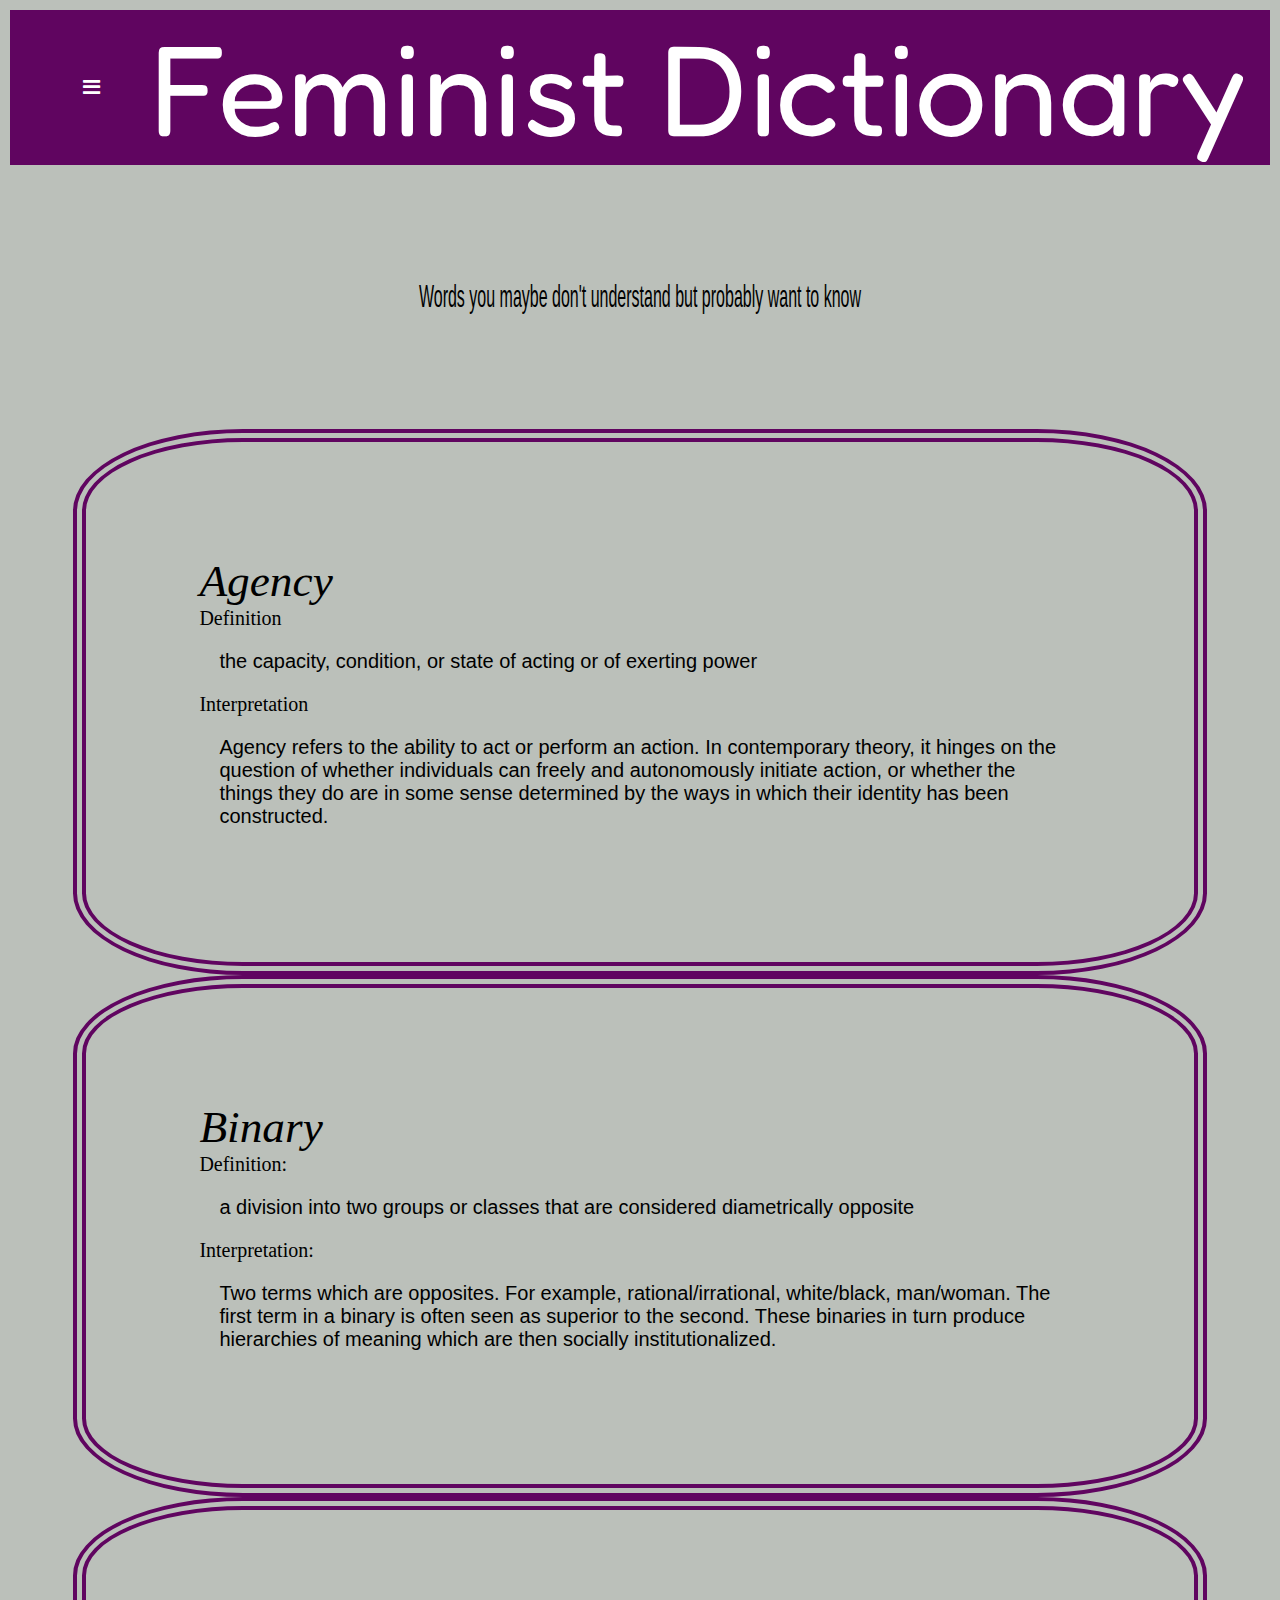
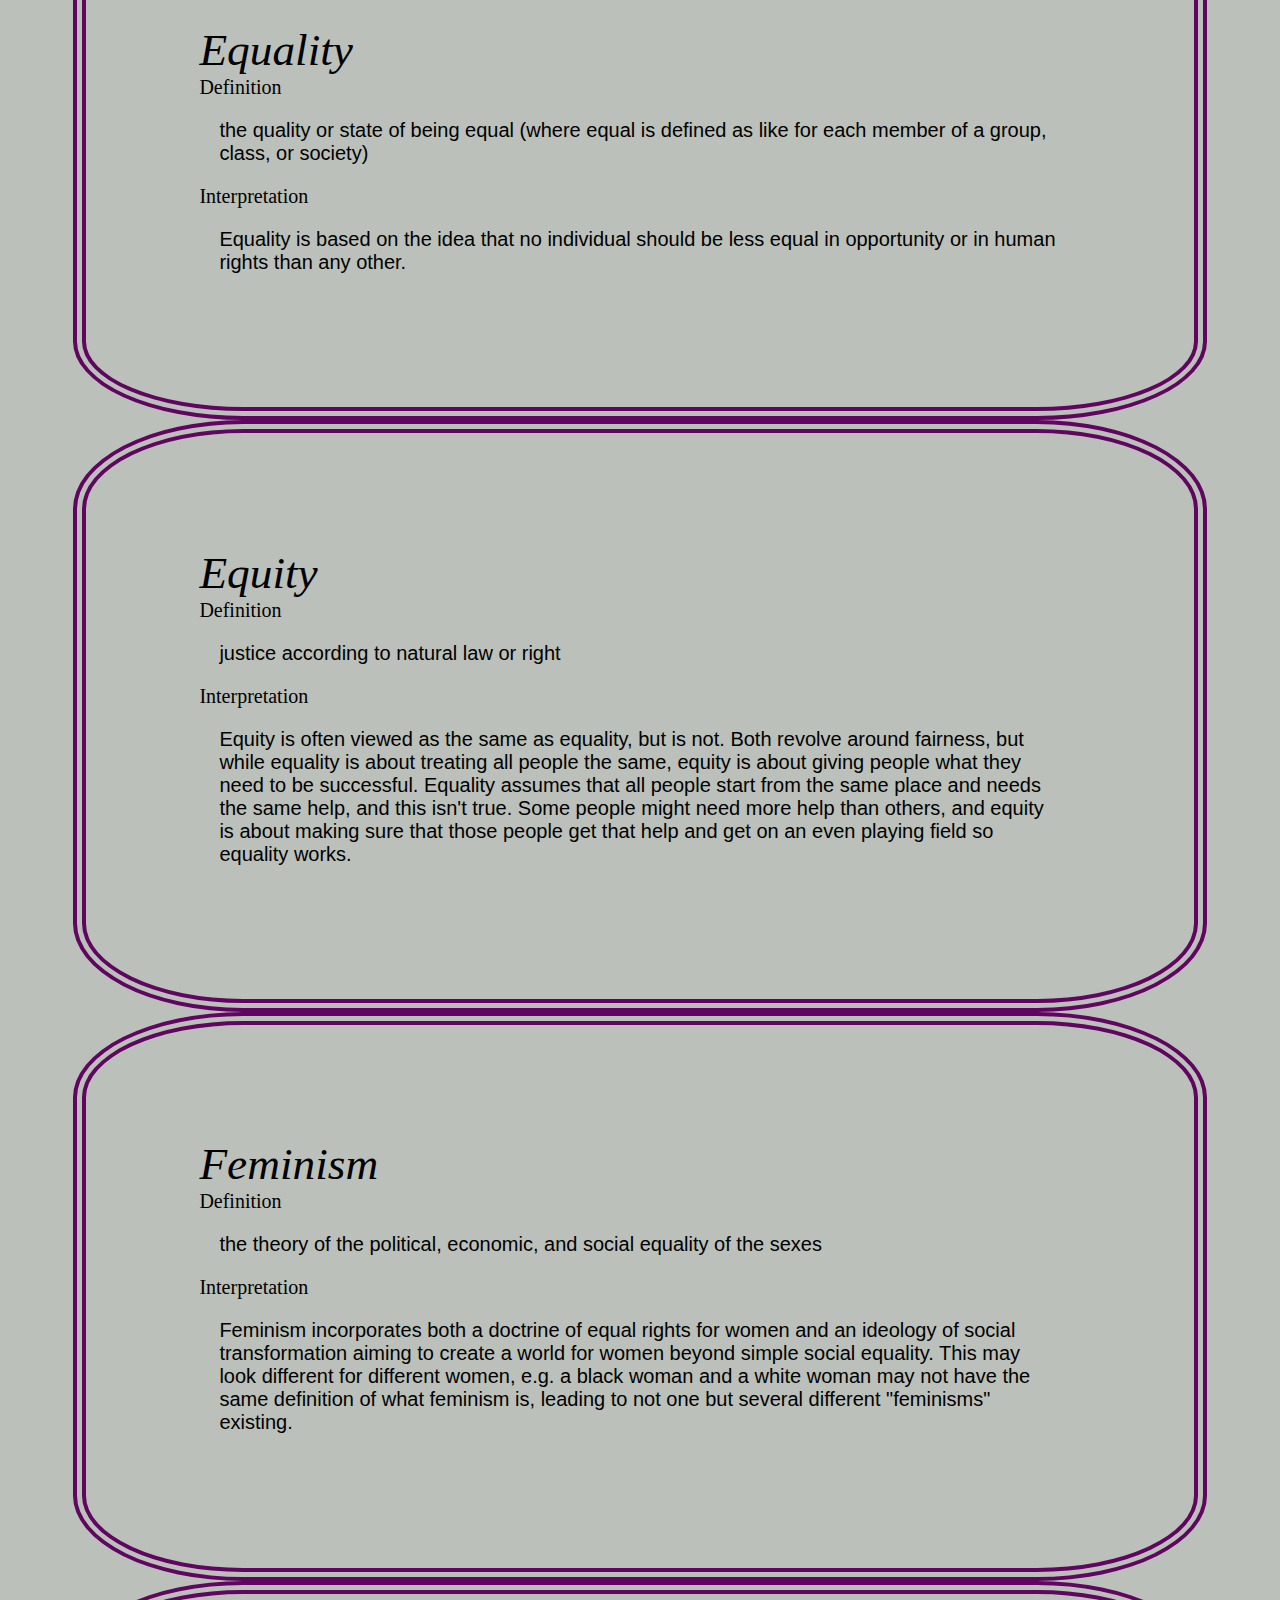
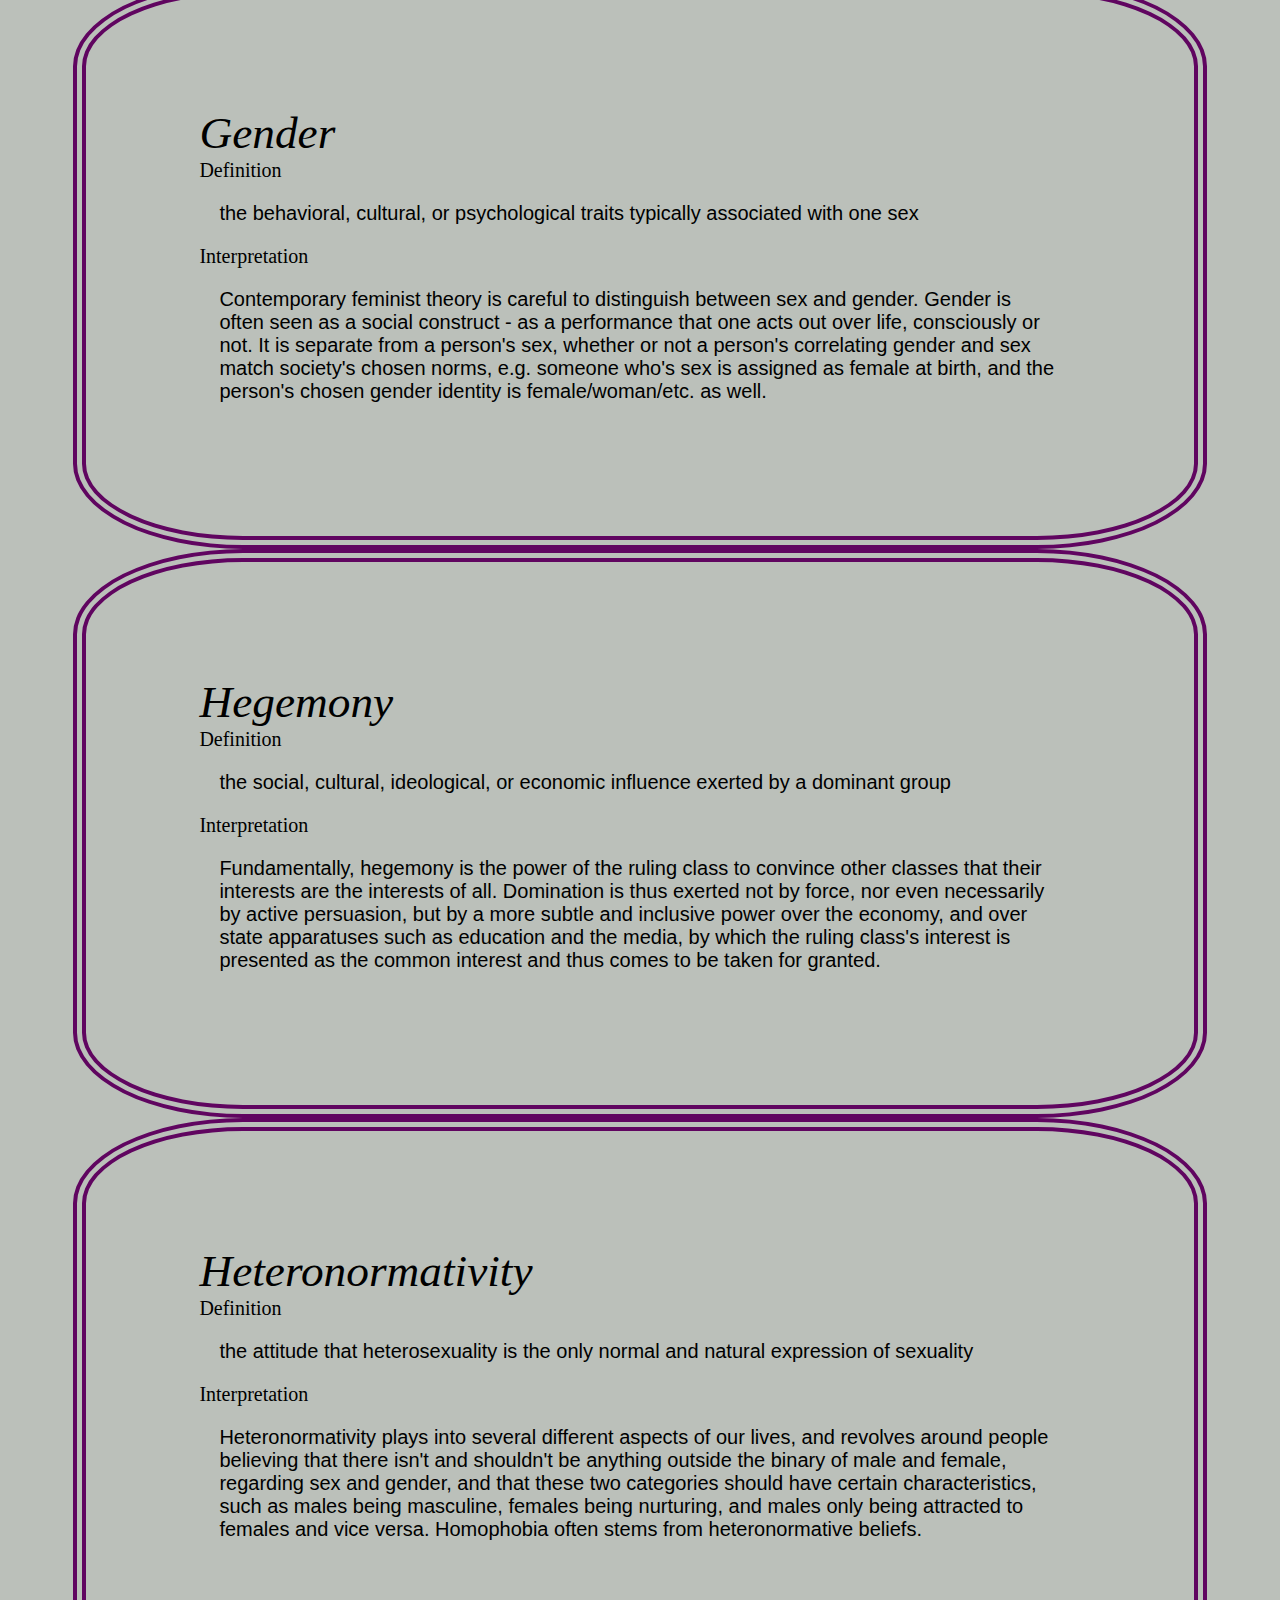
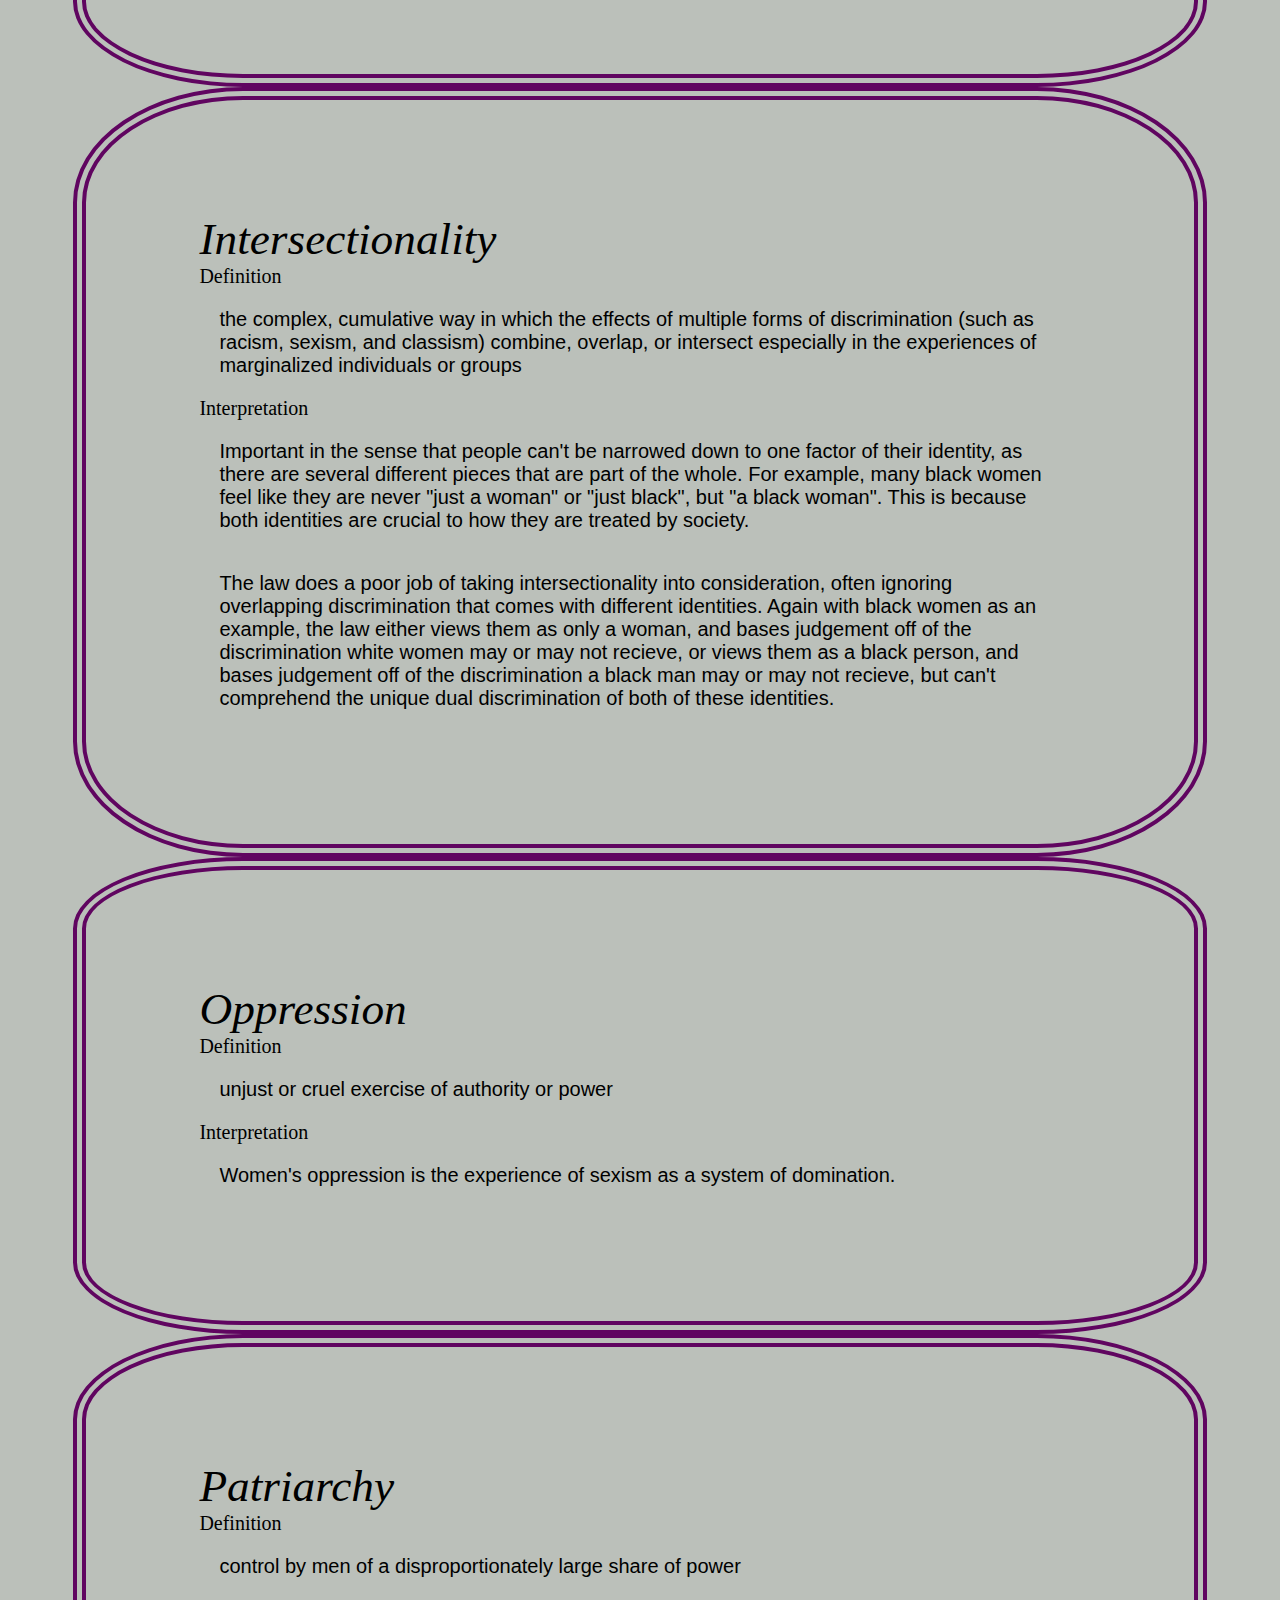
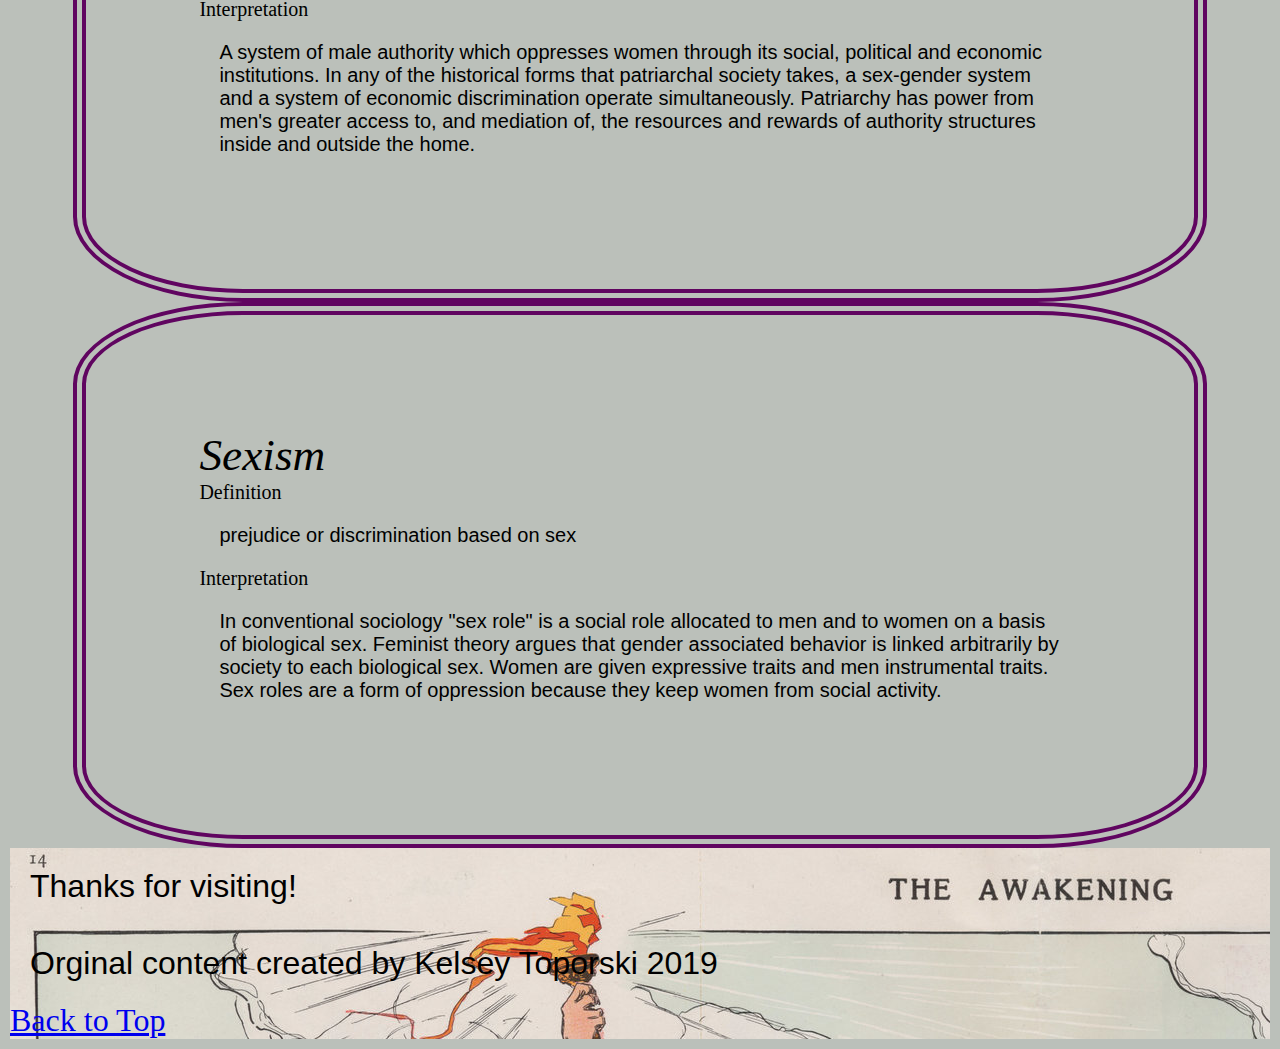
<file: femdict.html>
<!DOCTYPE html>
<html lang="en">
<head>
  <meta charset="UTF-8">

  <meta name="viewport" content="width=device-width, initial-scale=1.0">

  <!-- connects to the stylesheets -->
  <link rel="stylesheet" href="css/reset.css">
  <link rel="stylesheet" href="css/style.css">

  <!-- connect to a Google font --> 
  <link rel="stylesheet" href="https://fonts.googleapis.com/css2?family=Fredoka+One&display=swap">
  <!-- connect to a Font Aweseom font -->
  <link rel="stylesheet" href="https://cdnjs.cloudflare.com/ajax/libs/font-awesome/4.7.0/css/font-awesome.min.css">
  <!-- connect to a favicon -->

  <title>Women's Web - Dictionary</title>
</head>

<body>
  <a href="#main" class= 'skip'>Skip to content</a>
  <header>
    <nav>
      <div class="topnav">
        <div id="myLinks">
        <ul>
          <li><a href="index.html">About</a></li>
          <li><a href="literature.html">Literature</a></li>
          <li><a href="history.html">History and Politics</a></li>
          <li class="active"><a href="femdict.html">Feminist Dictionary</a></li>
        </ul>
      </div>
    </nav>
    <a href="javascript:void(0);" class="icon" onclick="myFunction()">
      <i class="fa fa-bars"></i>
    </a>
    <script>
    function myFunction() {
      var x = document.getElementById("myLinks");
      if (x.style.display === "block") {
        x.style.display = "none";
      } else {
        x.style.display = "block";
      }
    }
    </script>
    </div>
      <!-- definitions from meriam webster -->
      <!-- interpretations from
            The Dictionary of Feminist Theory - Maggie Humm,
            Key Concepts In Post-Colonial Studies - Ashcroft, Bill, Gareth Griffiths, and Helen Tiffin,
            or myself -->
      <!-- interpretation of equity from https://everydayfeminism.com/2014/09/equality-is-not-enough/ -->

    <h1 class="title" >Feminist Dictionary</h1>

  </header>

  <main id='main' class="dict">
  

      <!-- definitions from meriam webster -->
      <!-- interpretations from
            The Dictionary of Feminist Theory - Maggie Humm,
            Key Concepts In Post-Colonial Studies - Ashcroft, Bill, Gareth Griffiths, and Helen Tiffin,
            or myself -->
      <!-- interpretation of equity from https://everydayfeminism.com/2014/09/equality-is-not-enough/ -->

      <h2 id="def">Words you maybe don't understand but probably want to know</h2>

      <div>
        <dl>
        <dt>Agency</dt>
        <dd>Definition
          <p>
            the capacity, condition, or state of acting or of exerting power
          </p>
        <dd>Interpretation
          <p>
            Agency refers to the ability to act or perform an action. In contemporary theory, it hinges on the question of whether individuals can freely and autonomously initiate action, or whether the things they do are in some sense determined by the ways in which their identity has been constructed.
          </p>
        </div>
        
        <div>
        <dt>Binary</dt>
        <dd>Definition:
          <p>
            a division into two groups or classes that are considered diametrically opposite
          </p></dd>
        <dd>Interpretation:
          <p>
            Two terms which are opposites. For example, rational/irrational, white/black, man/woman. The first term in a binary is often seen as superior to the second. These binaries in turn produce hierarchies of meaning which are then socially institutionalized.
          </p></dd>
        </div>
        
        <div>
        <dt>Equality</dt>
        <dd>Definition
          <p>
            the quality or state of being equal (where equal is defined as like for each member of a group, class, or society)
          </p></dd>
        
        <dd>Interpretation
          <p>
            Equality is based on the idea that no individual should be less equal in opportunity or in human rights than any other.
          </p></dd>
        </div>
        
        <div>
        <dt>Equity</dt>
        <dd>Definition
          <p>
            justice according to natural law or right
          </p></dd>
        <dd>Interpretation
          <p>
            Equity is often viewed as the same as equality, but is not. Both revolve around fairness, but while equality is about treating all people the same, equity is about giving people what they need to be successful. Equality assumes that all people start from the same place and needs the same help, and this isn't true. Some people might need more help than others, and equity is about making sure that those people get that help and get on an even playing field so equality works.
          </p></dd>
        </div>
        
        <div>
        <dt>Feminism</dt>
        <dd>Definition
          <p>
            the theory of the political, economic, and social equality of the sexes
          </p></dd>
        <dd>Interpretation
          <p>
            Feminism incorporates both a doctrine of equal rights for women and an ideology of social transformation aiming to create a world for women beyond simple social equality. This may look different for different women, e.g. a black woman and a white woman may not have the same definition of what feminism is, leading to not one but several different "feminisms" existing.
          </p></dd>
        </div>
       
        <div>
        <dt>Gender</dt>
        <dd>Definition
          <p>
            the behavioral, cultural, or psychological traits typically associated with one sex
          </p></dd>
        <dd>Interpretation
          <p>
            Contemporary feminist theory is careful to distinguish between sex and gender. Gender is often seen as a social construct - as a performance that one acts out over life, consciously or not. It is separate from a person's sex, whether or not a person's correlating gender and sex match society's chosen norms, e.g. someone who's sex is assigned as female at birth, and the person's chosen gender identity is female/woman/etc. as well.
          </p></dd>
        </div>
        
        <div>
        <dt>Hegemony</dt>
        <dd>Definition
          <p>
            the social, cultural, ideological, or economic influence exerted by a dominant group
          </p></dd>
        <dd>Interpretation
          <p>
            Fundamentally, hegemony is the power of the ruling class to convince other classes that their interests are the interests of all.  Domination is thus exerted not by force, nor even necessarily by active persuasion, but by a more subtle and inclusive power over the economy, and over state apparatuses such as education and the media, by which the ruling class's interest is presented as the common interest and thus comes to be taken for granted.
          </p></dd>
        </div>
          
        <div>
        <dt>Heteronormativity</dt>
        <dd>Definition
          <p>
            the attitude that heterosexuality is the only normal and natural expression of sexuality
          </p></dd>
        <dd>Interpretation
          <p>
            Heteronormativity plays into several different aspects of our lives, and revolves around people believing that there isn't and shouldn't be anything outside the binary of male and female, regarding sex and gender, and that these two categories should have certain characteristics, such as males being masculine, females being nurturing, and males only being attracted to females and vice versa. Homophobia often stems from heteronormative beliefs.
          </p></dd>
        </div>
        
        <div>
        <dt>Intersectionality</dt>
        <dd>Definition
          <p>
            the complex, cumulative way in which the effects of multiple forms of discrimination (such as racism, sexism, and classism) combine, overlap, or intersect especially in the experiences of marginalized individuals or groups
          </p></dd>
        <dd>Interpretation
          <p>
            Important in the sense that people can't be narrowed down to one factor of their identity, as there are several different pieces that are part of the whole. For example, many black women feel like they are never "just a woman" or "just black", but "a black woman". This is because both identities are crucial to how they are treated by society.
          </p>
          <p>
            The law does a poor job of taking intersectionality into consideration, often ignoring overlapping discrimination that comes with different identities. Again with black women as an example, the law either views them as only a woman, and bases judgement off of the discrimination white women may or may not recieve, or views them as a black person, and bases judgement off of the discrimination a black man may or may not recieve, but can't comprehend the unique dual discrimination of both of these identities.
          </p></dd>
        </div>
        
        <div>
        <dt>Oppression</dt>
        <dd>Definition
          <p>
            unjust or cruel exercise of authority or power
          </p></dd>
        <dd>Interpretation
          <p>
            Women's oppression is the experience of sexism as a system of domination.
          </p></dd>
        </div>
       
      <div>
        <dt>Patriarchy</dt>
        <dd>Definition
          <p>
            control by men of a disproportionately large share of power
          </p></dd>
        <dd>Interpretation
          <p>
            A system of male authority which oppresses women through its social, political and economic institutions. In any of the historical forms that patriarchal society takes, a sex-gender system and a system of economic discrimination operate simultaneously. Patriarchy has power from men's greater access to, and mediation of, the resources and rewards of authority structures inside and outside the home.
          </p></dd>
        </div>
          
        <div>
        <dt>Sexism</dt>
        <dd>Definition
          <p>
            prejudice or discrimination based on sex
          </p></dd>
        <dd>Interpretation
          <p>
            In conventional sociology "sex role" is a social role allocated to men and to women on a basis of biological sex. Feminist theory argues that gender associated behavior is linked arbitrarily by society to each biological sex. Women are given expressive traits and men instrumental traits. Sex roles are a form of oppression because they keep women from social activity.
          </p></dd>
      </dl>
    </div>

    </main>

    <footer>
      <p class="thanks">
        Thanks for visiting! <i class="far fa-grin"></i>
      </p>
      <p>Orginal content created by Kelsey Toporski 2019</p>

      <a href="#top" class="tops">Back to Top</a>
    </footer>

</body>
</html>
</file>
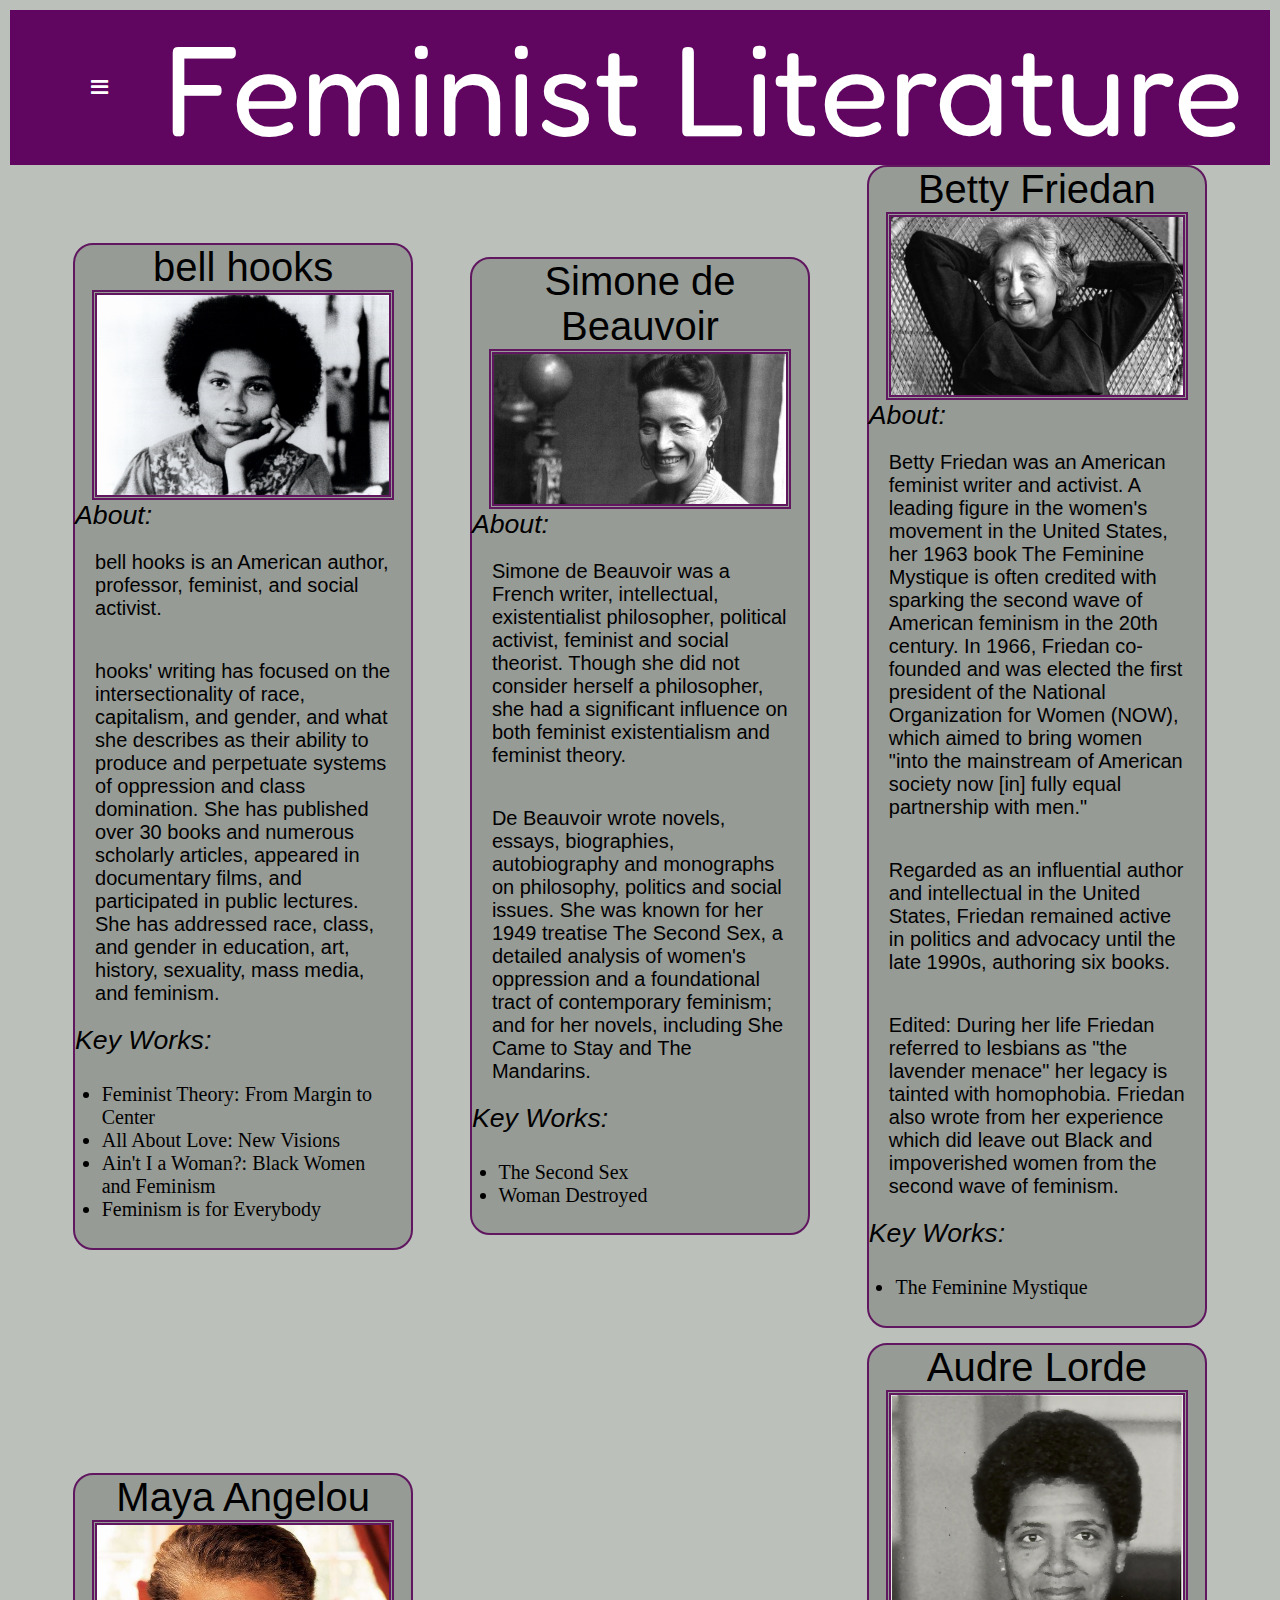
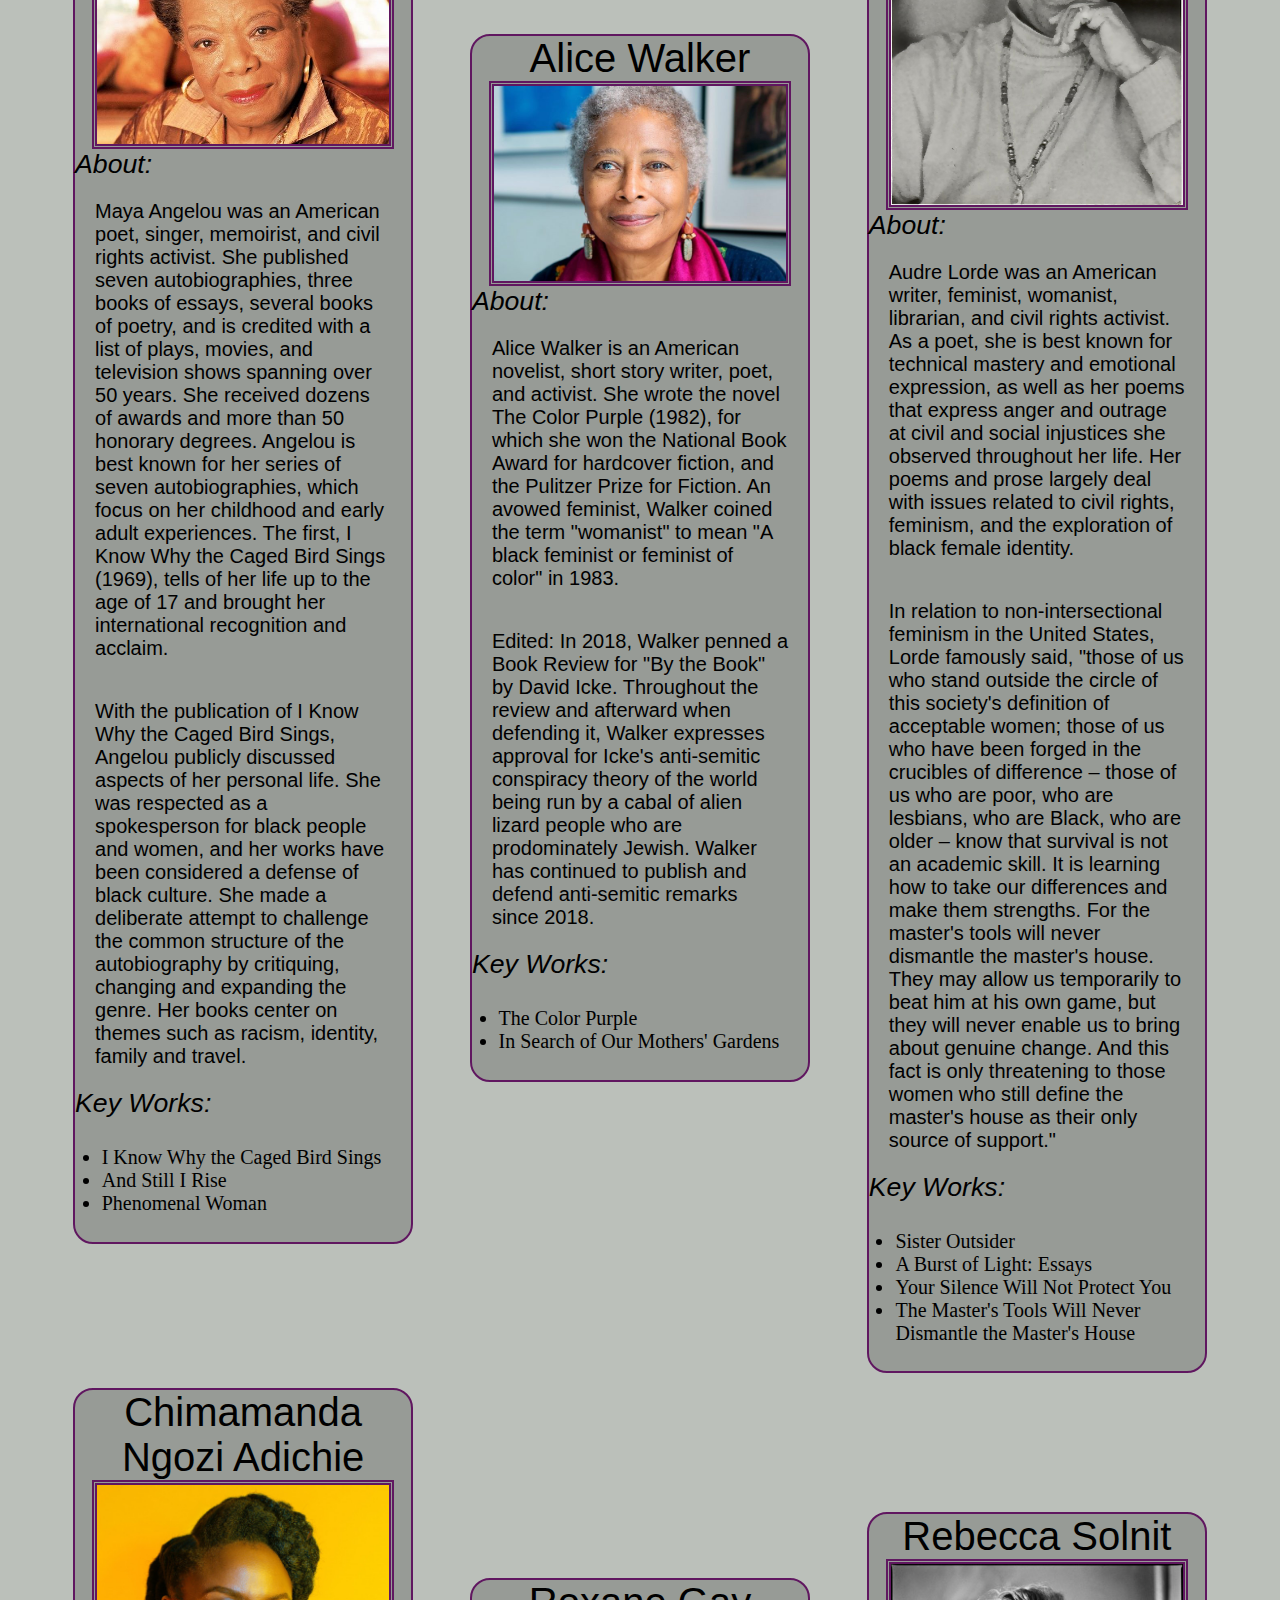
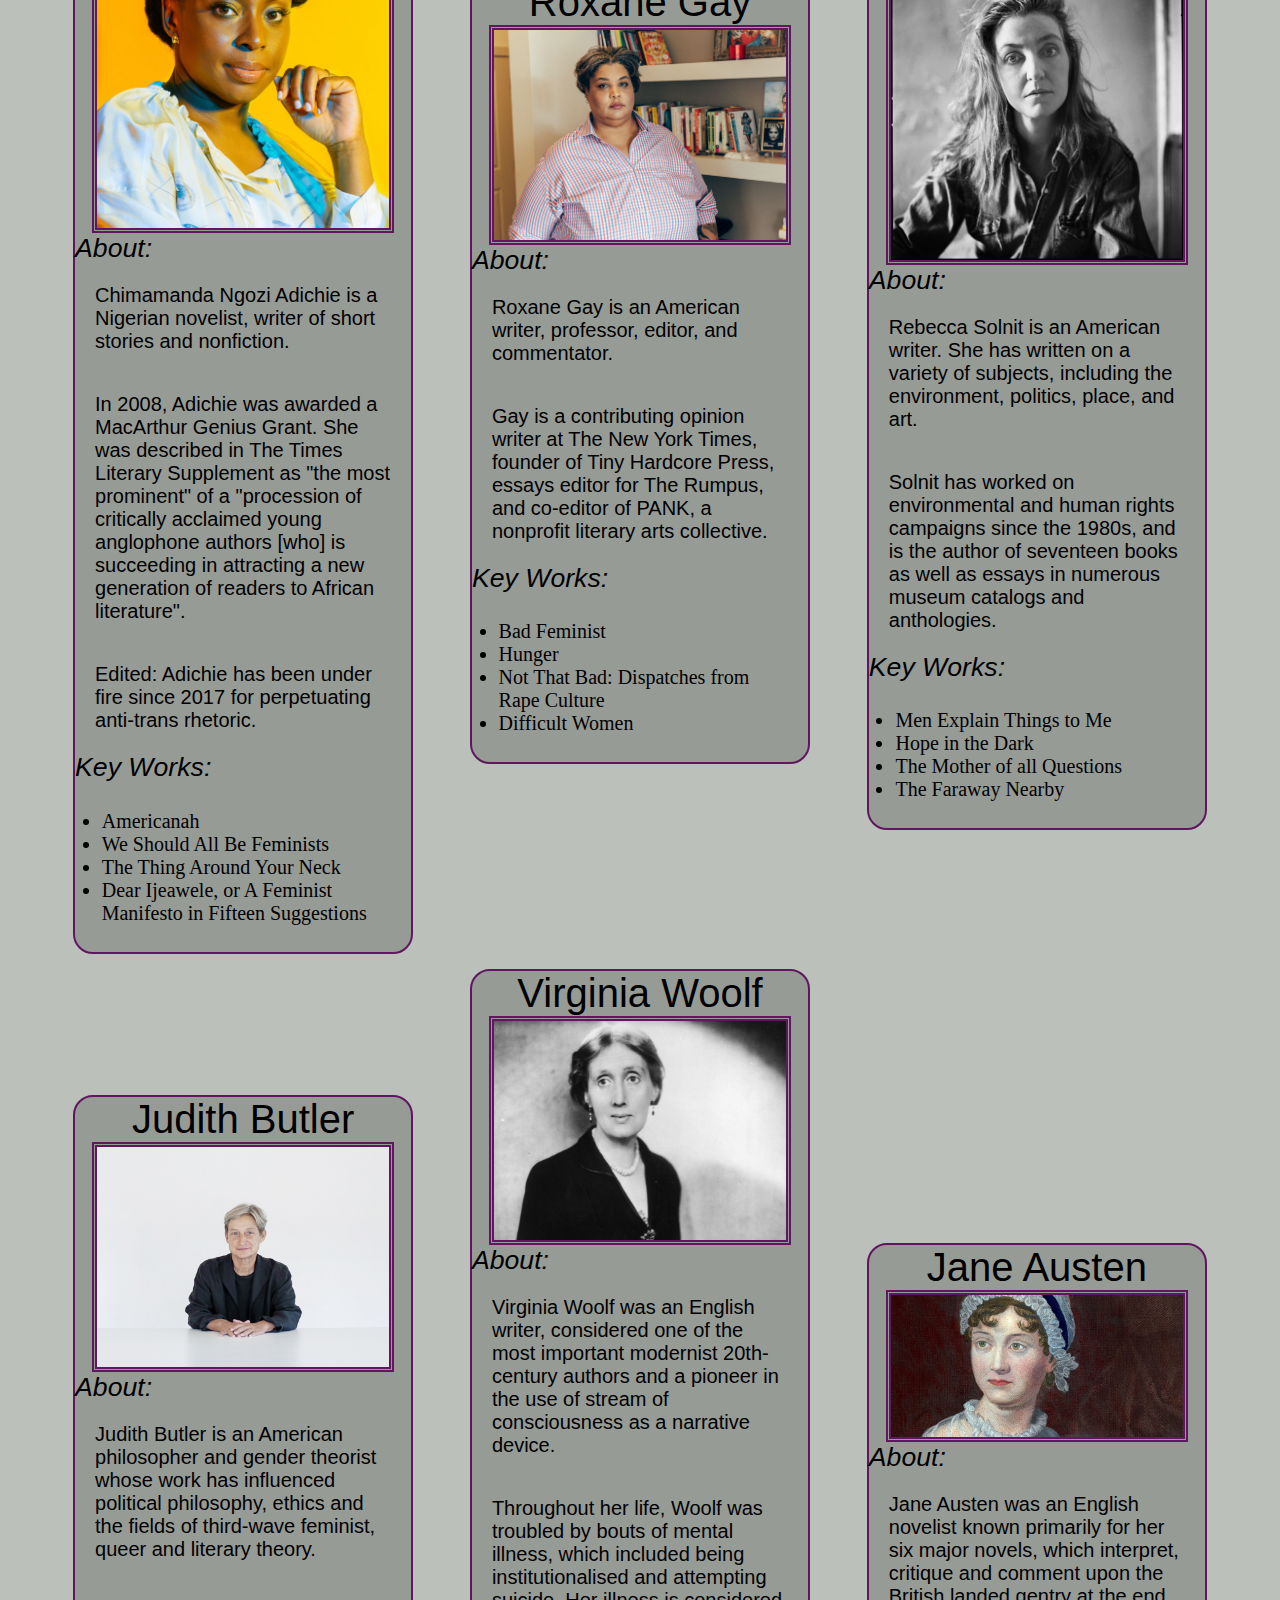
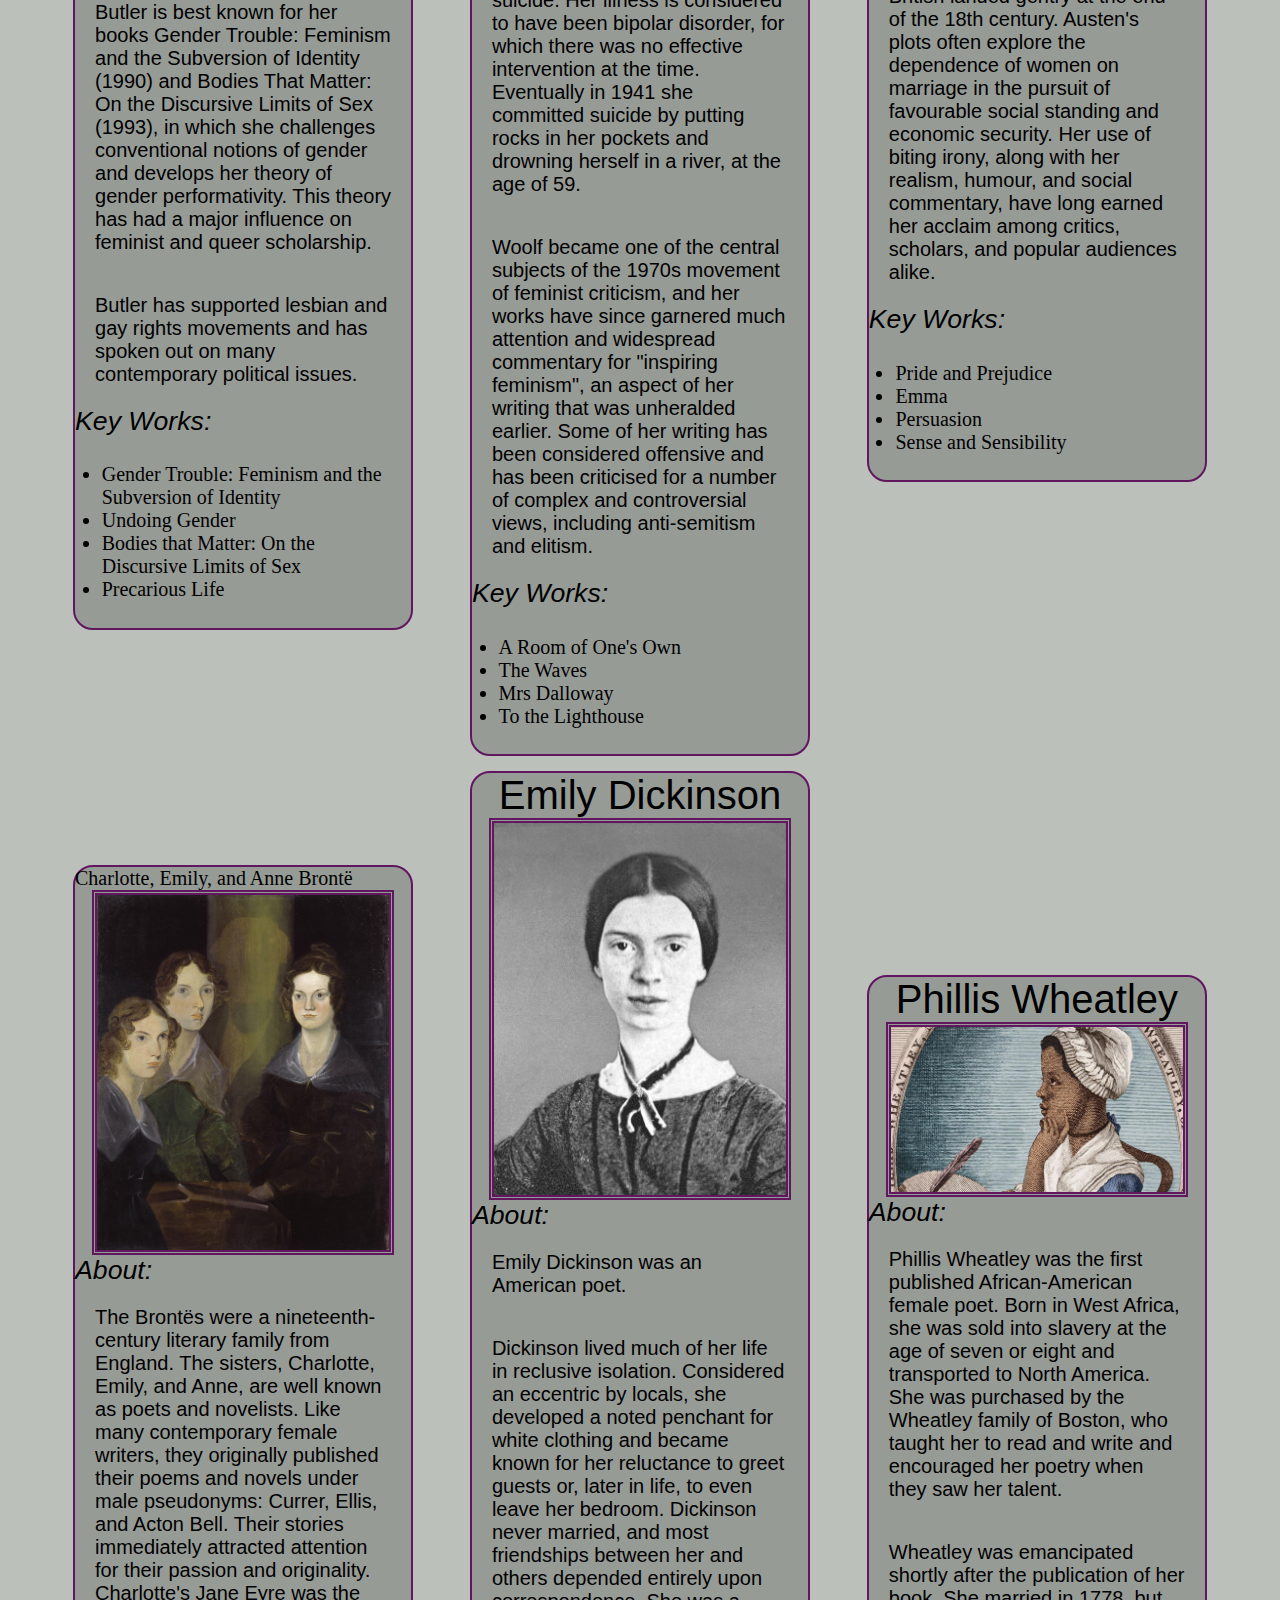
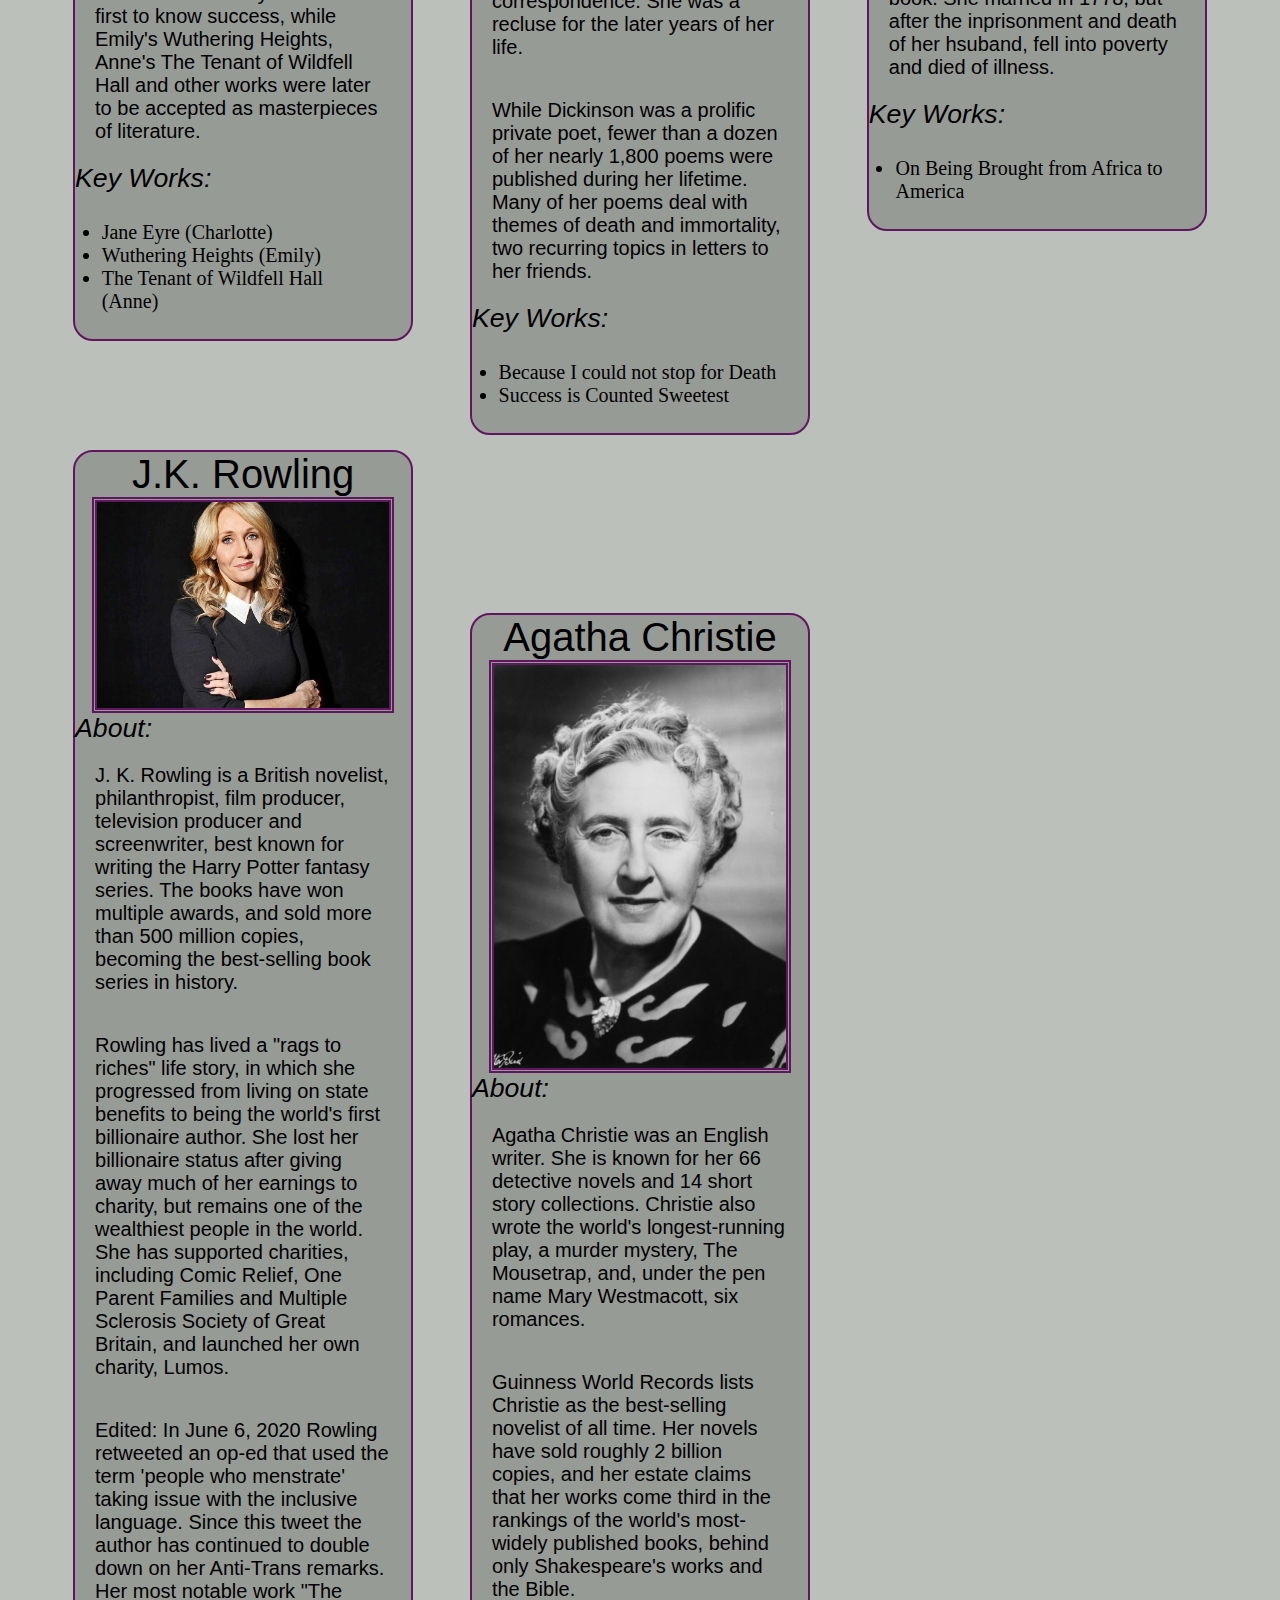
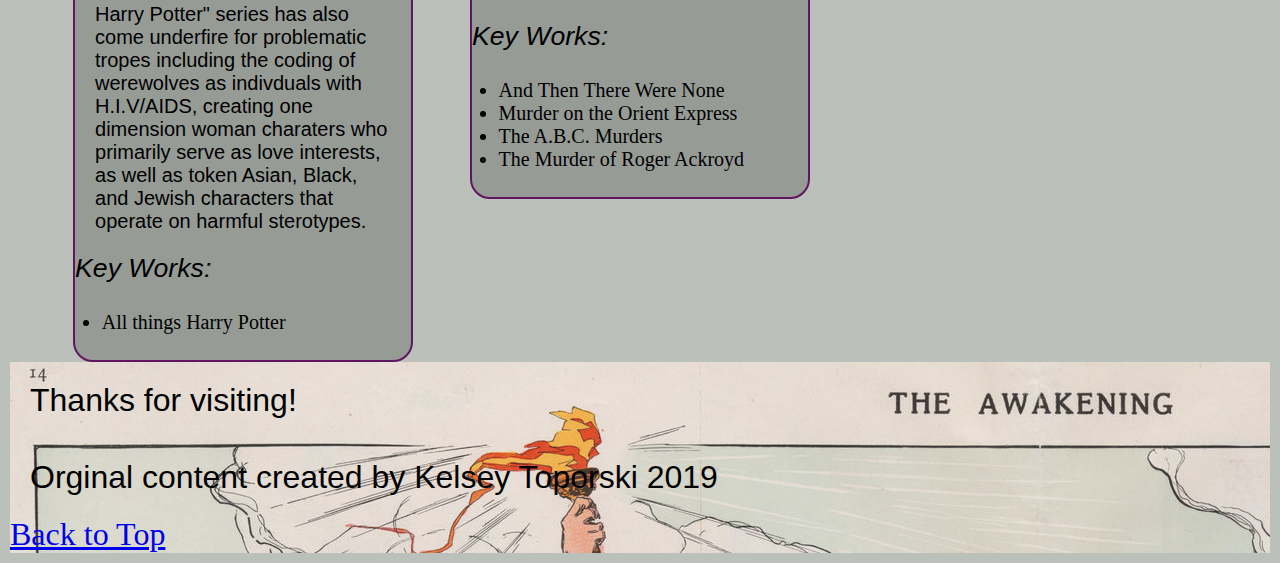
<file: literature.html>
<!DOCTYPE html>
<html lang="en">
<head>
  <meta charset="UTF-8">

  <meta name="viewport" content="width=device-width, initial-scale=1.0">

  <!-- connects to the stylesheets -->
  <link rel="stylesheet" href="css/reset.css">
  <link rel="stylesheet" href="css/style.css">

  <!-- connect to a Google font --> 
  <link rel="stylesheet" href="https://fonts.googleapis.com/css2?family=Fredoka+One&display=swap">
  <!-- connect to a Font Aweseom font -->
  <link rel="stylesheet" href="https://cdnjs.cloudflare.com/ajax/libs/font-awesome/4.7.0/css/font-awesome.min.css">
  <!-- connect to a favicon -->

  <title>Women's Web - Literature</title>
</head>

<body>
  <a href="#main" class= 'skip'>Skip to content</a>
  <header>
    <nav>
      <div class="topnav">
        <div id="myLinks">
        <ul>
          <li><a href="index.html">About</a></li>
          <li class="active"><a href="literature.html">Literature</a></li>
          <li><a href="history.html">History and Politics</a></li>
          <li><a href="femdict.html">Feminist Dictionary</a></li>
        </ul>
      </div>
    </nav>
  <a href="javascript:void(0);" class="icon" onclick="myFunction()">
    <i class="fa fa-bars"></i>
  </a>
  <script>
  function myFunction() {
    var x = document.getElementById("myLinks");
    if (x.style.display === "block") {
      x.style.display = "none";
    } else {
      x.style.display = "block";
    }
  }
  </script>
  </div>
      <!-- definitions from meriam webster -->
      <!-- interpretations from
            The Dictionary of Feminist Theory - Maggie Humm,
            Key Concepts In Post-Colonial Studies - Ashcroft, Bill, Gareth Griffiths, and Helen Tiffin,
            or myself -->
      <!-- interpretation of equity from https://everydayfeminism.com/2014/09/equality-is-not-enough/ -->

    <h1 class="title">Feminist Literature</h1>
  </header>

  <main id='main' class="litwomen">

      <div>
      <h2>bell hooks</h2>
      <img src="images/bell_hooks.jpg"  width="200" alt="Image of bell hooks">
      <h3>About:</h3>
        <p>
          bell hooks is an American author, professor, feminist, and social activist.
        </p>
        <p>
          hooks' writing has focused on the intersectionality of race, capitalism, and gender, and what she describes as their ability to produce and perpetuate systems of oppression and class domination. She has published over 30 books and numerous scholarly articles, appeared in documentary films, and participated in public lectures. She has addressed race, class, and gender in education, art, history, sexuality, mass media, and feminism.
        </p>
      <h3>Key Works:</h3>
        <ul>
          <li>Feminist Theory: From Margin to Center</li>
          <li>All About Love: New Visions</li>
          <li>Ain't I a Woman?: Black Women and Feminism</li>
          <li>Feminism is for Everybody</li>
        </ul>
      </div>

      <div>
      <h2>Simone de Beauvoir</h2>
      <img src="images/simone_db.jpg"  width="200" alt="Image of Simone de Beauvoir">
      <h3>About:</h3>
        <p>
          Simone de Beauvoir was a French writer, intellectual, existentialist philosopher, political activist, feminist and social theorist. Though she did not consider herself a philosopher, she had a significant influence on both feminist existentialism and feminist theory.
        </p>
        <p>
          De Beauvoir wrote novels, essays, biographies, autobiography and monographs on philosophy, politics and social issues. She was known for her 1949 treatise The Second Sex, a detailed analysis of women's oppression and a foundational tract of contemporary feminism; and for her novels, including She Came to Stay and The Mandarins.
        </p>
        <h3>Key Works:</h3>
        <ul>
          <li>The Second Sex</li>
          <li>Woman Destroyed</li>
        </ul>
      </div>

      <div>
      <h2>Betty Friedan</h2>
      <img src="images/betty_friedan.jpg"  width="200" alt="Image of Betty Friedan">
      <h3>About:</h3>
        <p>
          Betty Friedan was an American feminist writer and activist. A leading figure in the women's movement in the United States, her 1963 book The Feminine Mystique is often credited with sparking the second wave of American feminism in the 20th century. In 1966, Friedan co-founded and was elected the first president of the National Organization for Women (NOW), which aimed to bring women "into the mainstream of American society now [in] fully equal partnership with men."
        </p>
        <p>
          Regarded as an influential author and intellectual in the United States, Friedan remained active in politics and advocacy until the late 1990s, authoring six books.
        </p>
        <p> Edited: During her life Friedan referred to lesbians as "the lavender menace" her legacy is tainted with homophobia. Friedan also wrote from her experience which did leave out Black and impoverished women from the second wave of feminism.</p>
        <h3>Key Works:</h3>
        <ul>
          <li>The Feminine Mystique</li>
        </ul>
      </div>

      <div>
      <h2>Maya Angelou</h2>
      <img src="images/maya_angelou.jpg"  width="200" alt="Image of Maya Angelou">
      <h3>About:</h3>
        <p>
          Maya Angelou was an American poet, singer, memoirist, and civil rights activist. She published seven autobiographies, three books of essays, several books of poetry, and is credited with a list of plays, movies, and television shows spanning over 50 years. She received dozens of awards and more than 50 honorary degrees. Angelou is best known for her series of seven autobiographies, which focus on her childhood and early adult experiences. The first, I Know Why the Caged Bird Sings (1969), tells of her life up to the age of 17 and brought her international recognition and acclaim.
        </p>
        <p>
          With the publication of I Know Why the Caged Bird Sings, Angelou publicly discussed aspects of her personal life. She was respected as a spokesperson for black people and women, and her works have been considered a defense of black culture. She made a deliberate attempt to challenge the common structure of the autobiography by critiquing, changing and expanding the genre. Her books center on themes such as racism, identity, family and travel.
        </p>
        <h3>Key Works:</h3>
        <ul>
          <li>I Know Why the Caged Bird Sings</li>
          <li>And Still I Rise</li>
          <li>Phenomenal Woman</li>
        </ul>
      </div>

      <!-- <script>
        alert("HI");
        console.log("hey good lookin");
      </script> -->

      <div>
      <h2>Alice Walker</h2>
      <img src="images/alice_walker.jpg"  width="200" alt="Image of Alice Walker">
      <h3>About:</h3>
        <p>
          Alice Walker is an American novelist, short story writer, poet, and activist. She wrote the novel The Color Purple (1982), for which she won the National Book Award for hardcover fiction, and the Pulitzer Prize for Fiction. An avowed feminist, Walker coined the term "womanist" to mean "A black feminist or feminist of color" in 1983.
        </p>
        <p>Edited: In 2018,  Walker penned a Book Review for "By the Book" by David Icke. Throughout the review and afterward when defending it, Walker expresses approval for Icke's anti-semitic conspiracy theory of the world being run by a cabal of alien lizard people who are prodominately Jewish. Walker has continued to publish and defend anti-semitic remarks since 2018. </p>
        <h3>Key Works:</h3>
        <ul>
          <li>The Color Purple</li>
          <li>In Search of Our Mothers' Gardens</li>
        </ul>
      </div>

      <div>
      <h2>Audre Lorde</h2>
      <img src="images/audre_lorde.jpg"  width="200" alt="Image of Audre Lorde">
      <h3>About:</h3>
        <p>
          Audre Lorde was an American writer, feminist, womanist, librarian, and civil rights activist. As a poet, she is best known for technical mastery and emotional expression, as well as her poems that express anger and outrage at civil and social injustices she observed throughout her life. Her poems and prose largely deal with issues related to civil rights, feminism, and the exploration of black female identity.
        </p>
        <p>
          In relation to non-intersectional feminism in the United States, Lorde famously said, "those of us who stand outside the circle of this society's definition of acceptable women; those of us who have been forged in the crucibles of difference – those of us who are poor, who are lesbians, who are Black, who are older – know that survival is not an academic skill. It is learning how to take our differences and make them strengths. For the master's tools will never dismantle the master's house. They may allow us temporarily to beat him at his own game, but they will never enable us to bring about genuine change. And this fact is only threatening to those women who still define the master's house as their only source of support."
        </p>
        <h3>Key Works:</h3>
        <ul>
          <li>Sister Outsider</li>
          <li>A Burst of Light: Essays</li>
          <li>Your Silence Will Not Protect You</li>
          <li>The Master's Tools Will Never Dismantle the Master's House</li>
        </ul>
      </div>

      <div>
      <h2>Chimamanda Ngozi Adichie</h2>
      <img src="images/chimamanda.jpg"  width="200" alt="Image of Chimamanda Ngozi Adichie">
      <h3>About:</h3>
        <p>
          Chimamanda Ngozi Adichie is a Nigerian novelist, writer of short stories and nonfiction.
        </p>
        <p>
          In 2008, Adichie was awarded a MacArthur Genius Grant. She was described in The Times Literary Supplement as "the most prominent" of a "procession of critically acclaimed young anglophone authors [who] is succeeding in attracting a new generation of readers to African literature".
        </p>
        <p> Edited: Adichie has been under fire since 2017 for perpetuating anti-trans rhetoric.</p>
        <h3>Key Works:</h3>
        <ul>
          <li>Americanah</li>
          <li>We Should All Be Feminists</li>
          <li>The Thing Around Your Neck</li>
          <li>Dear Ijeawele, or A Feminist Manifesto in Fifteen Suggestions</li>
        </ul>
      </div>

      <div>
      <h2>Roxane Gay</h2>
      <img src="images/roxane_gay.jpg"  width="200" alt="Image of Roxane Gay">
      <h3>About:</h3>
        <p>
          Roxane Gay is an American writer, professor, editor, and commentator.
        </p>
        <p>
          Gay is a contributing opinion writer at The New York Times, founder of Tiny Hardcore Press, essays editor for The Rumpus, and co-editor of PANK, a nonprofit literary arts collective.
        </p>
        <h3>Key Works:</h3>
        <ul>
          <li>Bad Feminist</li>
          <li>Hunger</li>
          <li>Not That Bad: Dispatches from Rape Culture</li>
          <li>Difficult Women</li>
        </ul>
      </div>

      <div>
      <h2>Rebecca Solnit</h2>
      <img src="images/rebecca_solnit.jpg"  width="200" alt="Image of Rebecca Solnit">
      <h3>About:</h3>
        <p>
          Rebecca Solnit is an American writer. She has written on a variety of subjects, including the environment, politics, place, and art.
        </p>
        <p>
          Solnit has worked on environmental and human rights campaigns since the 1980s, and is the author of seventeen books as well as essays in numerous museum catalogs and anthologies.
        </p>
        <h3>Key Works:</h3>
        <ul>
          <li>Men Explain Things to Me</li>
          <li>Hope in the Dark</li>
          <li>The Mother of all Questions</li>
          <li>The Faraway Nearby</li>
        </ul>
      </div>

      <div>
      <h2>Judith Butler</h2>
      <img src="images/judith_butler.jpg"  width="200" alt="Image of Judith Butler">
      <h3>About:</h3>
        <p>
          Judith Butler is an American philosopher and gender theorist whose work has influenced political philosophy, ethics and the fields of third-wave feminist, queer and literary theory.
        </p>
        <p>
          Butler is best known for her books Gender Trouble: Feminism and the Subversion of Identity (1990) and Bodies That Matter: On the Discursive Limits of Sex (1993), in which she challenges conventional notions of gender and develops her theory of gender performativity. This theory has had a major influence on feminist and queer scholarship.
        </p>
        <p>
          Butler has supported lesbian and gay rights movements and has spoken out on many contemporary political issues.
        </p>
        <h3>Key Works:</h3>
        <ul>
          <li>Gender Trouble: Feminism and the Subversion of Identity</li>
          <li>Undoing Gender</li>
          <li>Bodies that Matter: On the Discursive Limits of Sex</li>
          <li>Precarious Life</li>
        </ul>
      </div>

      <div>
      <h2>Virginia Woolf</h2>
      <img src="images/virginia_woolf.jpg"  width="200" alt="Image of Virginia Woolf">
      <h3>About:</h3>
        <p>
          Virginia Woolf was an English writer, considered one of the most important modernist 20th-century authors and a pioneer in the use of stream of consciousness as a narrative device.
        </p>
        <p>
          Throughout her life, Woolf was troubled by bouts of mental illness, which included being institutionalised and attempting suicide. Her illness is considered to have been bipolar disorder, for which there was no effective intervention at the time. Eventually in 1941 she committed suicide by putting rocks in her pockets and drowning herself in a river, at the age of 59.
        </p>
        <p>
          Woolf became one of the central subjects of the 1970s movement of feminist criticism, and her works have since garnered much attention and widespread commentary for "inspiring feminism", an aspect of her writing that was unheralded earlier. Some of her writing has been considered offensive and has been criticised for a number of complex and controversial views, including anti-semitism and elitism.
        </p>
        <h3>Key Works:</h3>
        <ul>
          <li>A Room of One's Own</li>
          <li>The Waves</li>
          <li>Mrs Dalloway</li>
          <li>To the Lighthouse</li>
        </ul>
      </div>

      <div>
      <h2>Jane Austen</h2>
      <img src="images/jane_austen.jpg"  width="200" alt="Image of Jane Austen">
      <h3>About:</h3>
        <p>
          Jane Austen was an English novelist known primarily for her six major novels, which interpret, critique and comment upon the British landed gentry at the end of the 18th century. Austen's plots often explore the dependence of women on marriage in the pursuit of favourable social standing and economic security. Her use of biting irony, along with her realism, humour, and social commentary, have long earned her acclaim among critics, scholars, and popular audiences alike.
        </p>
        <h3>Key Works:</h3>
        <ul>
          <li>Pride and Prejudice</li>
          <li>Emma</li>
          <li>Persuasion</li>
          <li>Sense and Sensibility</li>
        </ul>
      </div>

      <div>
      Charlotte, Emily, and Anne Brontë
      <img src="images/bronte_sisters.jpg"  width="200" alt="Image of Charlotte, Emily, and Anne Brontë">
      <h3>About:</h3>
        <p>
          The Brontës were a nineteenth-century literary family from England. The sisters, Charlotte, Emily, and Anne, are well known as poets and novelists. Like many contemporary female writers, they originally published their poems and novels under male pseudonyms: Currer, Ellis, and Acton Bell. Their stories immediately attracted attention for their passion and originality. Charlotte's Jane Eyre was the first to know success, while Emily's Wuthering Heights, Anne's The Tenant of Wildfell Hall and other works were later to be accepted as masterpieces of literature.
        </p>
        <h3>Key Works:</h3>
        <ul>
          <li>Jane Eyre (Charlotte)</li>
          <li>Wuthering Heights (Emily)</li>
          <li>The Tenant of Wildfell Hall (Anne)</li>
        </ul>
      </div>

      <div>
      <h2>Emily Dickinson</h2>
      <img src="images/emily_d.jpg"  width="200" alt="Image of Emily Dickinson">
      <h3>About:</h3>
        <p>
          Emily Dickinson was an American poet.
        </p>
        <p>
          Dickinson lived much of her life in reclusive isolation. Considered an eccentric by locals, she developed a noted penchant for white clothing and became known for her reluctance to greet guests or, later in life, to even leave her bedroom. Dickinson never married, and most friendships between her and others depended entirely upon correspondence. She was a recluse for the later years of her life.
        </p>
        <p>
          While Dickinson was a prolific private poet, fewer than a dozen of her nearly 1,800 poems were published during her lifetime. Many of her poems deal with themes of death and immortality, two recurring topics in letters to her friends.
        </p>
        <h3>Key Works:</h3>
        <ul>
          <li>Because I could not stop for Death</li>
          <li>Success is Counted Sweetest</li>
        </ul>
      </div>

      <div>
      <h2>Phillis Wheatley</h2>
      <img src="images/phillis_w.jpg"  width="200" alt="Image of Phillis Wheatley">
      <h3>About:</h3>
        <p>
          Phillis Wheatley was the first published African-American female poet. Born in West Africa, she was sold into slavery at the age of seven or eight and transported to North America. She was purchased by the Wheatley family of Boston, who taught her to read and write and encouraged her poetry when they saw her talent.
        </p>
        <p>
          Wheatley was emancipated shortly after the publication of her book. She married in 1778, but after the inprisonment and death of her hsuband, fell into poverty and died of illness.
        </p>
        <h3>Key Works:</h3>
        <ul>
          <li>On Being Brought from Africa to America</li>
        </ul>
      </div>

      <div>
      <h2>J.K. Rowling</h2>
      <img src="images/jk_rowling.jpg"  width="200" alt="Image of J.K. Rowling">
      <h3>About:</h3>
        <p>
          J. K. Rowling is a British novelist, philanthropist, film producer, television producer and screenwriter, best known for writing the Harry Potter fantasy series. The books have won multiple awards, and sold more than 500 million copies, becoming the best-selling book series in history.
        </p>
        <p>
          Rowling has lived a "rags to riches" life story, in which she progressed from living on state benefits to being the world's first billionaire author. She lost her billionaire status after giving away much of her earnings to charity, but remains one of the wealthiest people in the world. She has supported charities, including Comic Relief, One Parent Families and Multiple Sclerosis Society of Great Britain, and launched her own charity, Lumos.
        </p>
        <p>Edited: In June 6, 2020 Rowling retweeted an op-ed that used the term 'people who menstrate' taking issue with the inclusive language. Since this tweet the author has continued to double down on her Anti-Trans remarks. Her most notable work "The Harry Potter" series has also come underfire for problematic tropes including the coding of werewolves as indivduals with H.I.V/AIDS, creating one dimension woman charaters who primarily serve as love interests, as well as token Asian, Black, and Jewish characters that operate on harmful sterotypes. </p>
        <h3>Key Works:</h3>
        <ul>
          <li>All things Harry Potter</li>
        </ul>
      </div>

      <div>
      <h2>Agatha Christie</h2>
      <img src="images/agatha.jpg"  width="200" alt="Image of Agatha Christie">
      <h3>About:</h3>
        <p>
          Agatha Christie was an English writer. She is known for her 66 detective novels and 14 short story collections. Christie also wrote the world's longest-running play, a murder mystery, The Mousetrap, and, under the pen name Mary Westmacott, six romances.
        </p>
        <p>
          Guinness World Records lists Christie as the best-selling novelist of all time. Her novels have sold roughly 2 billion copies, and her estate claims that her works come third in the rankings of the world's most-widely published books, behind only Shakespeare's works and the Bible.
        </p>
        <h3>Key Works:</h3>
        <ul>
          <li>And Then There Were None</li>
          <li>Murder on the Orient Express</li>
          <li>The A.B.C. Murders</li>
          <li>The Murder of Roger Ackroyd</li>
        </ul>
      </div>
    </main>
    <footer>
      <p class="thanks">
        Thanks for visiting! <i class="far fa-grin"> </i>
      </p>
      <p>Orginal content created by Kelsey Toporski 2019</p>
      <a href="#top" class="tops">Back to Top</a>

    </footer>
  </body>
</html>
</file>
<file: css/style.css>
body{
    padding: 10px;
    background-color: #bbc0ba;
    font-size: 125%;
}

h1{
    font-family: 'Lucida Sans Regular', 'Lucida Sans', helvetica, arial, sans-serif;
    font-size: 48pt;
    text-align: center;
}

h2{
    font-family: 'Lucida Sans Regular', 'Lucida Sans', helvetica, arial, sans-serif;
    font-size: 24pt;
}

h3{
    font-family: 'Lucida Sans Regular', 'Lucida Sans', helvetica, arial, sans-serif;
    }

p{
    font-family: 'Lucida Sans', 'Lucida Sans Regular', 'Lucida Grande', 'Lucida Sans Unicode', Geneva, Verdana, sans-serif ;
    padding: 20px;
}


nav ul {
    display: flex;
    flex-direction: column;
    align-items: center;
    justify-content: space-between;
    background-color: rgb(96, 5, 96);
    font-size: 6vw;
    padding: 15px;
}


nav a{
    color: antiquewhite;
    font-family: 'Lucida Sans', Helvetica, Arial, Helvetica, sans-serif ;
    padding: 10pt;
}

nav a:link {
    text-decoration: none;
}

nav a:visited {
    text-decoration-line: line-through;
}

.active {
    border: solid goldenrod 10pt;
    border-radius: 40%;
    /* text-decoration: overline;
    text-decoration-color: goldenrod;
    text-decoration-thickness: 10px; */
    
    /* border: solid black 5px; */
}

#banner {
    display: none;
    /* width: 100vw;
    position: relative; */
    /* z-index: 0; */
    /* text-align: center;
    color: #000; */
    /* width: 100vw; */
}


.title {
    font-family: 'Fredoka One', 'Lucida Sans', 'Lucida Sans Regular', 'Lucida Grande', 'Lucida Sans Unicode', Geneva, Verdana, sans-serif;
    font-size: 10vw;
    color: rgb(255, 255, 255);

}

header {
    display: flex;
    /* grid-template-columns: 20% 80%; */
    flex-direction: row;
    justify-content: space-around;
    align-items: center;
    background-color: rgb(96, 5, 96);
}

.topnav {
    overflow: hidden;
    background-color: #333;
    position: relative;
}

.icon {
    color: white;
    align-items: center;
    justify-self: center;
}


.topnav #myLinks {
    display: none;
}

.topnav a{
    color: white;
    padding: 14px 16px;
    text-decoration: none;
    font-size: 17px;
    display: block;
}

.topnav a.icon {
    background: black;
    display: block;
    position: absolute;
    right: 0;
    top: 100pt;
}

.topnav a:hover {
    background-color: #ddd;
    color: black;
}

.active {
    background-color: #000000;
    color: black;
}

.litwomen, .historywomen {
    display: grid;
    grid-template-columns: 90%;
    margin: auto;
    align-items: center;
    justify-content: center;
}

.litwomen div, .historywomen div {
    border-top: double 15pt rgb(92, 20, 92);
    /* border-left: double rgb(92, 20, 92); */
    /* border-radius: 100% */
}

.litwomen h2, .historywomen h2 {
    text-align: center;
    font-size: 30pt;
}

.litwomen h3, .historywomen h3 {
    font-size: 20pt;
    font-style: italic;
}

.litwomen ul, .historywomen ul{
    margin: 20pt;
    list-style-type: disc;
}
.litwomen img, .historywomen img {
    margin: auto;
    width: 90%;
    display: block;
    border: double rgb(96, 23, 96) 5px;
}

#def {
    /* background-image: url("../images/womens-suffrage.jpg"); */
    text-align: center;
    padding: 10%;
    transform: scale(0.5, 1);
}

.dict {
    display: grid;
    grid-template-columns: 90%;
    margin: auto;
    justify-content: center;
}

.dict div {
    border: double 10pt rgb(96, 5, 96);
    border-radius: 15%;
    padding: 10%;
}

.dict dt {
    font-size: 34pt;
    font-style: oblique;
}

footer {
    background-image: url("../images/woman-suffrage-across.jpg");
    text-align: left;
    color: rgb(0, 0, 0);
    font-size: 24pt
}


@media screen and (min-width: 800px){

/* img{
    padding: 10px;
    width: 45%;
    margin: auto;
    border: dotted #af78d6 10px;
} */

nav ul {
    flex-direction: row;
    /* align-items: center; */
    justify-content: space-around;
    background-color: rgb(96, 5, 96);
    font-size: 100%;
    padding: 15px;
}


nav a{
    color: antiquewhite;
    font-family: Helvetica, Arial, Helvetica, sans-serif ;
}

.active {
    text-decoration: overline;
    /* text-decoration-color: goldenrod; */
    text-decoration-thickness: 10px;
    /* border: solid black 5px; */
}

#banner {
    display: grid;
    width: 100%;
}

/* .main #litwomen{
    display: grid;
    grid-template-columns: 30% 30% 30%;
} */

.litwomen {
    display: grid;
    width: 90%;
    margin: auto;
    grid-template-columns: 30% 30% 30%;
    column-gap: 5%;
    row-gap: 15px;
}

.litwomen img {
    margin: auto;
    width: 90%;
    display: block;
    border: double rgb(96, 23, 96) 5px;
}

.litwomen div {
    border: solid rgb(96, 23, 96) 2px;
    border-radius: 20px;
    background-color: rgba(0, 0, 0, 0.193);
}

.historywomen {
    display: grid;
    width: 90%;
    margin: auto;
    grid-template-columns: 30% 30% 30%;
    column-gap: 5%;
    row-gap: 15px;
}

.historywomen img {
    margin: auto;
    width: 90%;
    display: block;
    border: double rgb(96, 23, 96) 5px;
}

.historywomen div {
    border: solid rgb(96, 23, 96) 2px;
    border-radius: 20px;
    background-color: rgba(0, 0, 0, 0.193);
}

.skip {
    position: absolute;
    background: white;
    padding: 6px;
    -webkit-transition: top 1s ease-out;
    transition: left 1s ease-out;
    z-index: 1;
    top: -200px;
    left: -400px;
}

/* ul{
    list-style-type: disc;
} */



.grid div{
    border: solid black 2px;
    border-radius: 15px;
    background-color: white;
    /* Set border properties, padding, and background color */

}

.grid img{
    width: 90%;
    margin: auto;
    display: block;
    /* Set width, margin, and display */
}

/* grid-container{
    display: grid;
    grid-template-columns: 30% 30% 30%;
    grid-template-rows: 1 fr;
} */

.skip{
    position: absolute;
}


div{
    margin: auto;
}
}

@media screen and (prefers-reduced-motion: reduce){
    /*Turn off scroll*/
    html{
      scroll-behavior: auto; /* Removes scroll animation */
    }
  
    /*Turn off transition*/
    a.skip {
      -webkit-transition: initial; /* sets to default setting */
      transition: initial; /* sets to default setting */
    }
  
    /*Turn off parallax*/
    .intro{
      background-attachment: initial;
    }
  }
</file>
